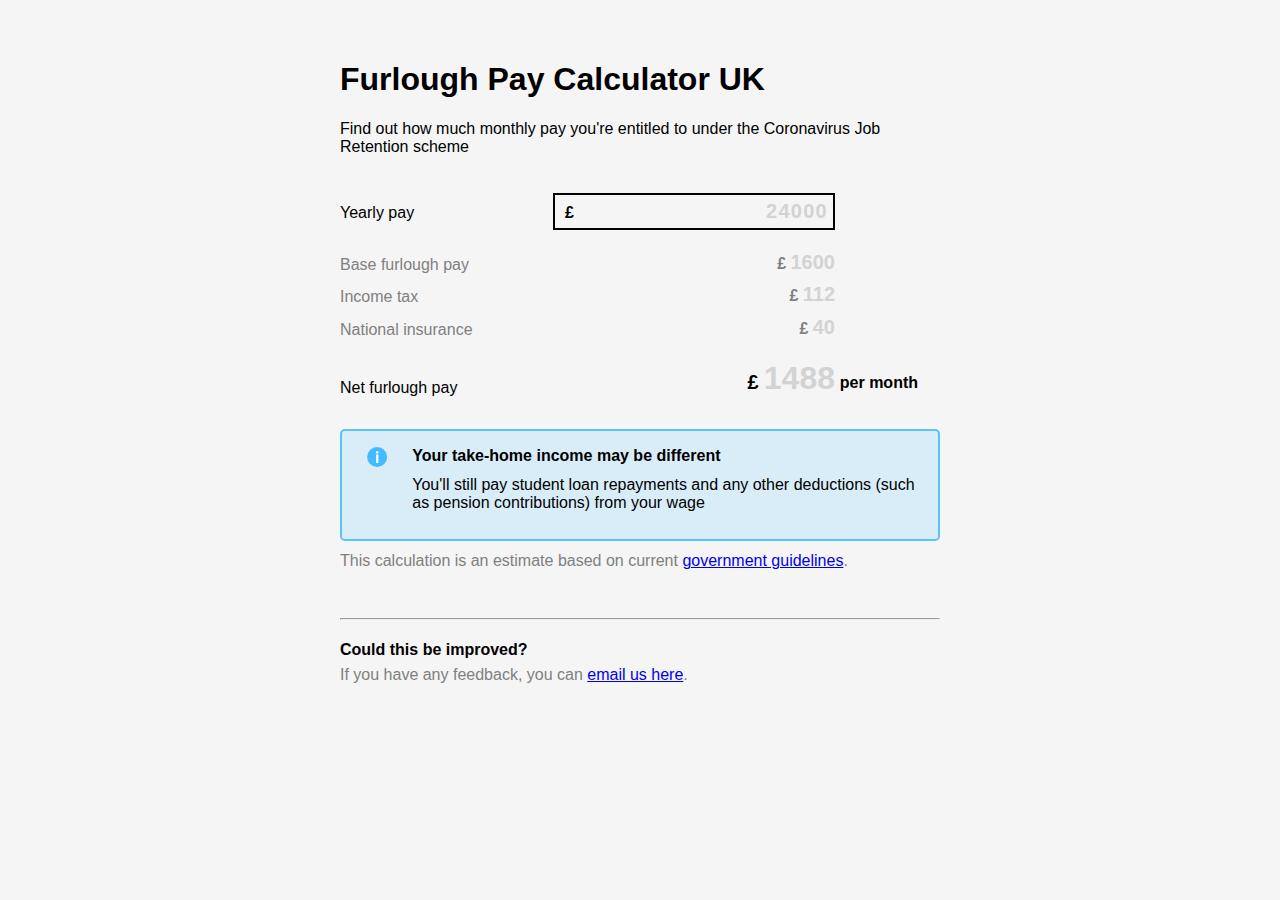
<file: index.html>
<!DOCTYPE html>
<html>
  <head>
    <!-- Global site tag (gtag.js) - Google Analytics -->
    <script
      async
      src="https://www.googletagmanager.com/gtag/js?id=UA-99096863-3"
    ></script>
    <script>
      window.dataLayer = window.dataLayer || [];
      function gtag() {
        dataLayer.push(arguments);
      }
      gtag("js", new Date());

      gtag("config", "UA-99096863-3");
    </script>

    <script src="https://identity.netlify.com/v1/netlify-identity-widget.js"></script>

    <link rel="icon" href="favicon.ico" type="image/x-icon" />
    <meta http-equiv="Content-Type" content="text/html; charset=utf-8" />
    <meta name="viewport" content="width=device-width, initial-scale=1" />

    <title>Furlough Pay Calculator</title>
    <meta
      name="description"
      content="A simple furlough pay calculator. Find out how much monthly pay you're entitled to in the UK"
    />
    <link rel="stylesheet" type="text/css" href="./main.css" />
  </head>

  <body>
    <div class="content">
      <h1>Furlough Pay Calculator UK</h1>
      <p class="subheader">
        Find out how much monthly pay you're entitled to under the Coronavirus
        Job Retention scheme
      </p>

      <div class="breakdown-container">
        <!-- 1 -->
        <div class="breakdown-row">
          <p class="pay-text">Yearly pay</p>
          <label class="pay-label">
            <input
              class="pay-input"
              name="yearly-pay"
              id="yearly-pay"
              placeholder="24000"
              type="number"
              step="1"
              min="0"
              required
            />
          </label>
        </div>

        <!-- 2 -->
        <div
          class="breakdown-row text-grey grid-first-column"
          id="base-furlough-pay"
        >
          <p class="breakdown-row-element">
            Base furlough pay
          </p>
          <p class="breakdown-row-element">
            <span class="pound-small">£</span>
            <span
              id="calculation-output-before-tax"
              class="amounts  money-small text-lightgrey"
            >
              1600
            </span>
          </p>
        </div>
        <p
          class="key-value_info text-grey breakdown-row-element padding-bottom-hack"
          id="calculation-output-base-description"
        ></p>

        <!-- 3 -->
        <div class="breakdown-row text-grey grid-first-column">
          <p class="breakdown-row-element">
            Income tax
          </p>
          <p class="breakdown-row-element">
            <span class="pound-small">£</span>
            <span
              id="calculation-output-income-tax"
              class="amounts  money-small text-lightgrey"
            >
              112
            </span>
          </p>
        </div>

        <!-- 4 -->
        <div class="breakdown-row text-grey grid-first-column">
          <p class="breakdown-row-element">
            National insurance
          </p>
          <p class="breakdown-row-element">
            <span class="pound-small">£</span>
            <span
              id="calculation-output-national-insurance"
              class="amounts  money-small text-lightgrey"
            >
              40
            </span>
          </p>
        </div>

        <!-- 5 -->
        <div class="breakdown-row grid-first-column calculation-output">
          <div>
            Net furlough pay
          </div>
          <div>
            <span
              id="calculation-output-net-furlough-pay-currency"
              class="pound-big"
              >£</span
            >
            <span
              id="calculation-output-net-furlough-pay"
              class="amounts  money-big text-lightgrey"
            >
              1488
            </span>
          </div>
        </div>
        <div class="key-value_info breakdown-row-element">
          per month
        </div>
      </div>

      <section class="information-box">
        <svg
          width="60"
          height="20"
          viewBox="0 0 20 20"
          fill="none"
          xmlns="http://www.w3.org/2000/svg"
        >
          <circle cx="10" cy="10" r="10" fill="#43BBFF" />
          <path
            d="M11.25 16H8.98438V7.54688H11.25V16ZM8.85156 5.35938C8.85156 5.02083 8.96354 4.74219 9.1875 4.52344C9.41667 4.30469 9.72656 4.19531 10.1172 4.19531C10.5026 4.19531 10.8099 4.30469 11.0391 4.52344C11.2682 4.74219 11.3828 5.02083 11.3828 5.35938C11.3828 5.70312 11.2656 5.98438 11.0312 6.20312C10.8021 6.42188 10.4974 6.53125 10.1172 6.53125C9.73698 6.53125 9.42969 6.42188 9.19531 6.20312C8.96615 5.98438 8.85156 5.70312 8.85156 5.35938Z"
            fill="white"
          />
        </svg>
        <div class="information-content">
          <h4 class="information-heading">
            Your take-home income may be different
          </h4>
          <p>
            You'll still pay student loan repayments and any other deductions
            (such as pension contributions) from your wage
          </p>
        </div>
      </section>

      <p class="text-grey">
        This calculation is an estimate based on current
        <a
          href="https://www.gov.uk/guidance/check-if-you-could-be-covered-by-the-coronavirus-job-retention-scheme#how-much-youll-get"
          target="_blank"
          rel="”noreferrer"
          noopener”
          >government guidelines</a
        >.
      </p>

      <hr />

      <div>
        <h4 class="more-help-title">Could this be improved?</h4>
        <p class="feedback-text">
          If you have any feedback, you can
          <a
            href="mailto:furloughpaycalculator@gmail.com?subject=Feedback&body=Hi,%0D%0A"
            method="post"
            enctype="text/plain"
            target="_blank"
            rel="noopener noreferrer"
            >email us here</a
          >.
        </p>
      </div>
    </div>
    <script type="text/javascript" src="./main.js"></script>
    <script>
      if (window.netlifyIdentity) {
        window.netlifyIdentity.on("init", user => {
          if (!user) {
            window.netlifyIdentity.on("login", () => {
              document.location.href = "/admin/";
            });
          }
        });
      }
    </script>
  </body>
</html>
</file>
<file: main.css>
:root {
  font-size: 16px;
}

body {
  background-color: whitesmoke;
  font-size: 16px;
  font-family: -apple-system, BlinkMacSystemFont, "Segoe UI", Roboto, Helvetica,
    Arial, sans-serif, "Apple Color Emoji", "Segoe UI Emoji", "Segoe UI Symbol";
}

/* Chrome, Safari, Edge, Opera */
input::-webkit-outer-spin-button,
input::-webkit-inner-spin-button {
  -webkit-appearance: none;
  margin: 0;
}

/* Firefox */
input[type="number"] {
  -moz-appearance: textfield;
}

body {
  padding: 0 0 2rem 0;
}

.bold {
  font-weight: bold;
}

.amounts {
  background-color: inherit;
  border: none;
}

.subheader {
  margin-bottom: 2rem;
}

.breakdown-row {
  display: flex;
  flex-direction: column;
  align-items: flex-end;
}

/* ew */
#base-furlough-pay {
  margin-top: 1rem;
}

/* .flex-container_space-between {
  display: flex;
  justify-content: space-between;
  width: 100%;
} */

.content {
  max-width: 600px;
}

.pay-input {
  font-weight: bold;
  background-color: inherit;
  padding: 5px;
  border: 2px solid black;
  box-shadow: none;
  font-size: 20px;
  letter-spacing: 0.08rem;
  text-align: right;
  max-width: 35vw;
}

.pay-input:focus {
  border: 2px solid rebeccapurple;
}

::-webkit-input-placeholder {
  /* WebKit, Blink, Edge */
  color: lightgrey;
}
:-moz-placeholder {
  /* Mozilla Firefox 4 to 18 */
  color: lightgrey;
  opacity: 1;
}
::-moz-placeholder {
  /* Mozilla Firefox 19+ */
  color: lightgrey;
  opacity: 1;
}
:-ms-input-placeholder {
  /* Internet Explorer 10-11 */
  color: lightgrey;
}
::-ms-input-placeholder {
  /* Microsoft Edge */
  color: lightgrey;
}

::placeholder {
  /* Most modern browsers support this now. */
  color: lightgrey;
}

.touched:required:invalid {
  border: 2px solid red;
}

.pay-label {
  position: relative;
}

.pay-label:before {
  content: "£";
  font-weight: bold;
  position: absolute;
  left: 12px;
  top: 11px;
}

.pay-text {
  margin: 1rem 0;
  margin-bottom: 0.5rem;
  margin-right: 2rem;
  white-space: nowrap;
}

.pound-small {
  font-size: 16px;
  font-weight: bold;
}

.money-small {
  font-size: 20px;
  font-weight: bold;
}

.pound-big {
  font-size: 20px;
  font-weight: bold;
}

.money-big {
  margin-left: 0.05rem;
  font-size: 32px;
  font-weight: bold;
}

p {
  margin: 0.7rem;
  margin-left: 0;
  margin-right: 0;
}

.text-lightgrey {
  color: lightgrey;
}

.text-grey {
  color: grey;
}

/* Disclaimer */

.information-box {
  margin-top: 2rem;
  display: flex;
  background-color: #d9edf9;
  padding: 1rem;
  border: 2px solid #57c3ff;
  border-radius: 5px;
}

.information-heading {
  margin: 0;
}

.information-content {
  margin-left: 1rem;
}

.more-help-title {
  margin-bottom: 0.4rem;
}

hr {
  margin-top: 3rem;
}

.feedback-text {
  color: grey;
  margin-top: 0.2rem;
}

/* Breakdown grid */

.breakdown-container {
  display: grid;
  grid-template-columns: 100%;
  grid-template-rows: auto;
}

.breakdown-row {
  display: flex;
  flex-direction: row;
  justify-content: space-between;
}

.breakdown-row-element {
  margin: 0.3rem 0;
}

.grid-first-column {
  grid-column: 1/2;
}

.key-value_info {
  text-align: right;
  margin: 0;
  font-weight: 600;
  white-space: nowrap;
}

.calculation-output {
  margin-top: 1rem;
}

/* Media queries */

/* Target desktop only */
@media (min-width: 801px) {
  body {
    align-items: center;
    padding: 2rem 4rem;
  }

  .content {
    width: 60%;
    margin: auto;
  }

  .breakdown-container {
    grid-template-columns: auto 105px;
  }

  .key-value_info {
    margin: 0.3rem 0;
    display: flex;
    align-items: flex-end;
    padding-left: 0.3rem;
  }
}
</file>
